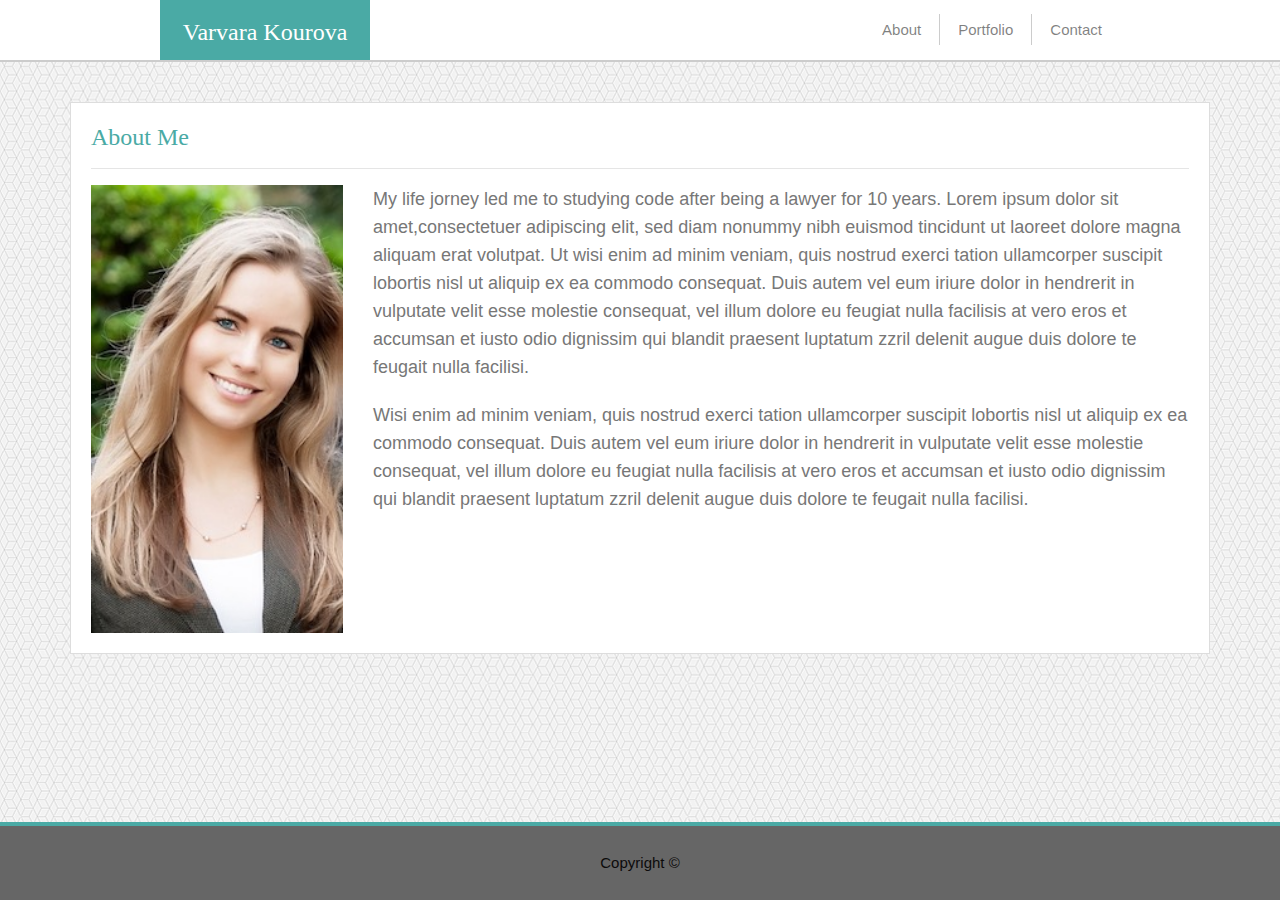
<file: index.htm>
<!DOCTYPE html>
<html lang="en-us">
<head>
    <meta charset="UTF-8">
    <meta name="viewport" content="width=device-width, initial-scale=1">

    <title>My Portfolio</title>

    <link rel="stylesheet" href="https://maxcdn.bootstrapcdn.com/bootstrap/4.0.0/css/bootstrap.min.css">
    <link rel="stylesheet" type="text/css" href="style.css">
</head>

<body>
    <nav class="navbar navbar-expand-lg navbar-barscha bg-barscha py-0 sticky-top">
        <div class="navbar-container">
            <h1 class="navbar-header fl">Varvara Kourova</h1>
            <button class="navbar-toggler fr" type="button" data-toggle="collapse" data-target="#navbarNav"
                aria-controls="navbarNav" aria-expanded="false" aria-label="Toggle navigation">
                <span class="navbar-toggler-icon"></span>
            </button>
            <div class="collapse navbar-collapse fr" id="navbarNav">
                <ul class="navbar-nav ml-auto">
                    <li class="nav-item">
                        <a class="nav-link" href="index.htm">About</a>
                    </li>
                    <li class="nav-item">
                        <a class="nav-link" href="portfolio.htm">Portfolio</a>
                    </li>
                    <li class="nav-item">
                        <a class="nav-link" href="contact.htm">Contact</a>
                    </li>
                </ul>
            </div>
        </div>
    </nav>
    <!-- End Nav -->

    <div class="container container-barscha">
        <div class="row">
            <div class="col-sm">
                <div class="page-header">
                    <h2>About Me</h2>
                    <hr>
                </div>
            </div>
        </div>
        <div class="row">
            <div class="col-md-3">
                <img src="assets/me.jpg" class="img-responsive">
            </div>
            <div class="col-md-9">
                <p>My life jorney led me to studying code after being a lawyer for 10 years. Lorem ipsum dolor sit
                    amet,consectetuer adipiscing elit, sed diam nonummy nibh euismod tincidunt ut laoreet dolore magna
                    aliquam erat volutpat. Ut wisi enim ad minim veniam, quis nostrud exerci tation ullamcorper
                    suscipit
                    lobortis nisl ut aliquip ex ea commodo consequat. Duis autem vel eum iriure dolor in hendrerit in
                    vulputate
                    velit esse molestie consequat, vel illum dolore eu feugiat nulla facilisis at vero eros et accumsan
                    et iusto odio dignissim qui blandit praesent luptatum zzril delenit augue duis dolore te feugait
                    nulla
                    facilisi.</p>
                <p>Wisi enim ad minim veniam, quis nostrud exerci tation ullamcorper suscipit lobortis nisl ut aliquip
                    ex ea commodo consequat. Duis autem vel eum iriure dolor in hendrerit in vulputate velit esse
                    molestie
                    consequat, vel illum dolore eu feugiat nulla facilisis at vero eros et accumsan et iusto odio
                    dignissim
                    qui blandit praesent luptatum zzril delenit augue duis dolore te feugait nulla facilisi.</p>

            </div>
        </div>
    </div>
    <footer class="page-footer fixed-bottom">
        <div class="footer-copyright text-center py-3">Copyright &copy;
        </div>
    </footer>
    <script src="https://ajax.googleapis.com/ajax/libs/jquery/1.11.3/jquery.min.js"></script>
    <script src="https://cdnjs.cloudflare.com/ajax/libs/popper.js/1.14.3/umd/popper.min.js"></script>
    <script src="https://maxcdn.bootstrapcdn.com/bootstrap/4.0.0/js/bootstrap.min.js"></script>
</body>

</html>
</file>
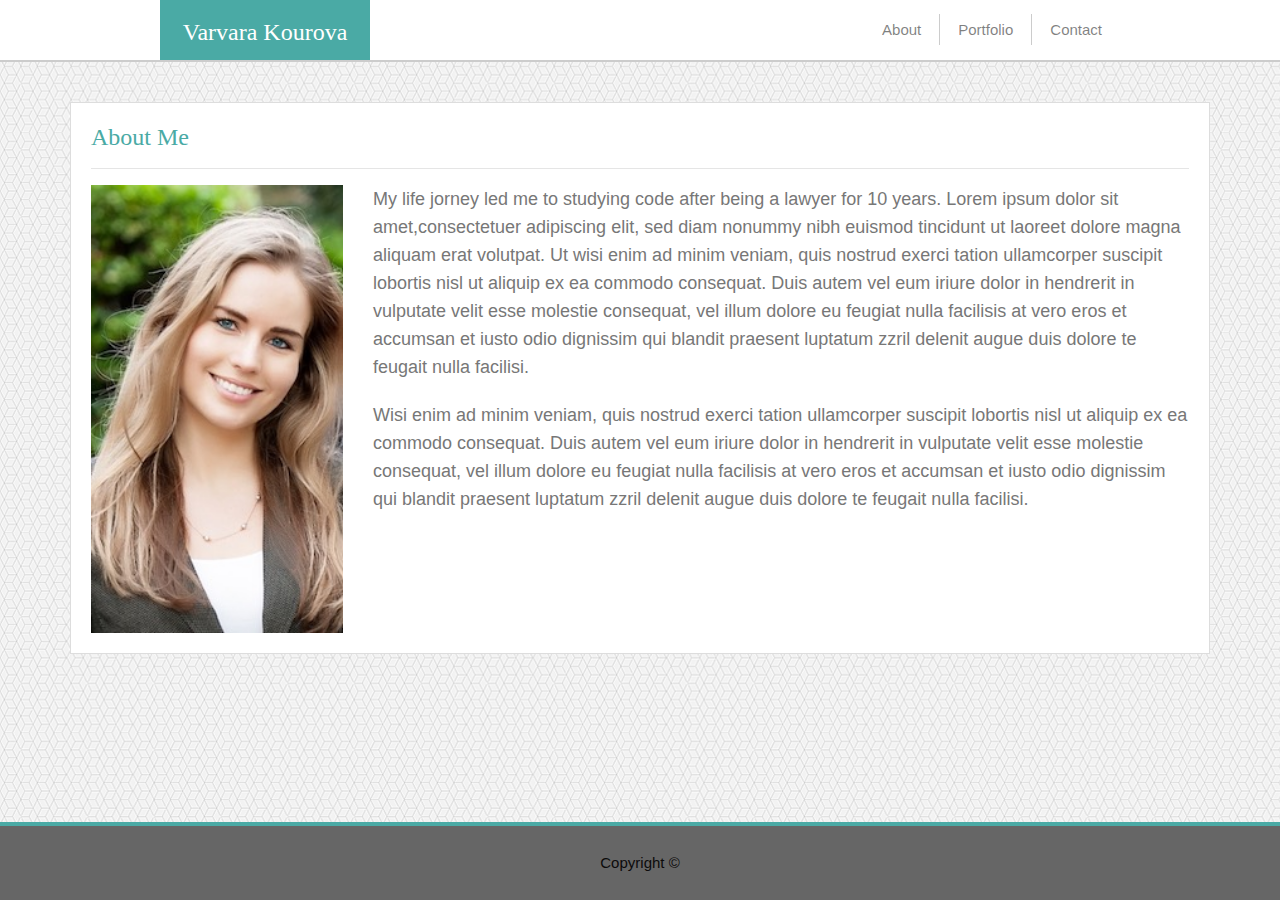
<file: Index.html>
<!DOCTYPE html>
<html lang="en-us">
<head>
    <meta charset="UTF-8">
    <meta name="viewport" content="width=device-width, initial-scale=1">

    <title>My Portfolio</title>

    <link rel="stylesheet" href="https://maxcdn.bootstrapcdn.com/bootstrap/4.0.0/css/bootstrap.min.css">
    <link rel="stylesheet" type="text/css" href="style.css">
</head>

<body>
    <nav class="navbar navbar-expand-lg navbar-barscha bg-barscha py-0 sticky-top">
        <div class="navbar-container">
            <h1 class="navbar-header fl">Varvara Kourova</h1>
            <button class="navbar-toggler fr" type="button" data-toggle="collapse" data-target="#navbarNav"
                aria-controls="navbarNav" aria-expanded="false" aria-label="Toggle navigation">
                <span class="navbar-toggler-icon"></span>
            </button>
            <div class="collapse navbar-collapse fr" id="navbarNav">
                <ul class="navbar-nav ml-auto">
                    <li class="nav-item">
                        <a class="nav-link" href="index.html">About</a>
                    </li>
                    <li class="nav-item">
                        <a class="nav-link" href="portfolio.html">Portfolio</a>
                    </li>
                    <li class="nav-item">
                        <a class="nav-link" href="contact.html">Contact</a>
                    </li>
                </ul>
            </div>
        </div>
    </nav>
    <!-- End Nav -->

    <div class="container container-barscha">
        <div class="row">
            <div class="col-sm">
                <div class="page-header">
                    <h2>About Me</h2>
                    <hr>
                </div>
            </div>
        </div>
        <div class="row">
            <div class="col-md-3">
                <img src="assets/me.jpg" class="img-responsive">
            </div>
            <div class="col-md-9">
                <p>My life jorney led me to studying code after being a lawyer for 10 years. Lorem ipsum dolor sit
                    amet,consectetuer adipiscing elit, sed diam nonummy nibh euismod tincidunt ut laoreet dolore magna
                    aliquam erat volutpat. Ut wisi enim ad minim veniam, quis nostrud exerci tation ullamcorper
                    suscipit
                    lobortis nisl ut aliquip ex ea commodo consequat. Duis autem vel eum iriure dolor in hendrerit in
                    vulputate
                    velit esse molestie consequat, vel illum dolore eu feugiat nulla facilisis at vero eros et accumsan
                    et iusto odio dignissim qui blandit praesent luptatum zzril delenit augue duis dolore te feugait
                    nulla
                    facilisi.</p>
                <p>Wisi enim ad minim veniam, quis nostrud exerci tation ullamcorper suscipit lobortis nisl ut aliquip
                    ex ea commodo consequat. Duis autem vel eum iriure dolor in hendrerit in vulputate velit esse
                    molestie
                    consequat, vel illum dolore eu feugiat nulla facilisis at vero eros et accumsan et iusto odio
                    dignissim
                    qui blandit praesent luptatum zzril delenit augue duis dolore te feugait nulla facilisi.</p>

            </div>
        </div>
    </div>
    <footer class="page-footer fixed-bottom">
        <div class="footer-copyright text-center py-3">Copyright &copy;
        </div>
    </footer>
    <script src="https://ajax.googleapis.com/ajax/libs/jquery/1.11.3/jquery.min.js"></script>
    <script src="https://cdnjs.cloudflare.com/ajax/libs/popper.js/1.14.3/umd/popper.min.js"></script>
    <script src="https://maxcdn.bootstrapcdn.com/bootstrap/4.0.0/js/bootstrap.min.js"></script>
</body>

</html>
</file>
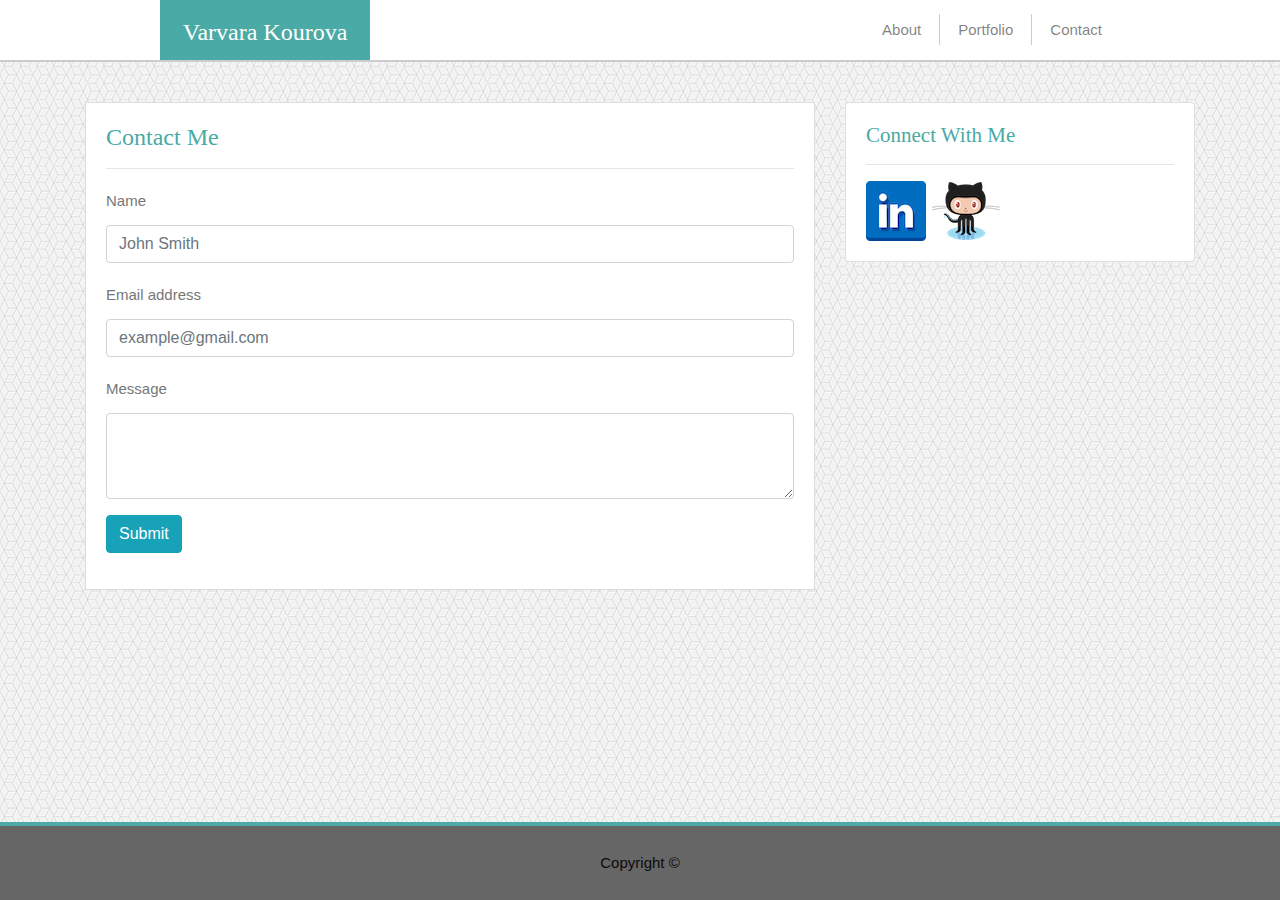
<file: contact.htm>
<!DOCTYPE html>
<html lang="en-us">
<head>
    <meta charset="UTF-8">
    <meta name="viewport" content="width=device-width, initial-scale=1">
    <title>My Portfolio</title>
    <link rel="stylesheet" href="https://maxcdn.bootstrapcdn.com/bootstrap/4.0.0/css/bootstrap.min.css">
    <link rel="stylesheet" type="text/css" href="style.css">
</head>
<body>
    <nav class="navbar navbar-expand-lg navbar-barscha bg-barscha py-0 sticky-top">
        <div class="navbar-container">
            <h1 class="navbar-header fl">Varvara Kourova</h1>
            <button class="navbar-toggler fr" type="button" data-toggle="collapse" data-target="#navbarNav"
                aria-controls="navbarNav" aria-expanded="false" aria-label="Toggle navigation">
                <span class="navbar-toggler-icon"></span>
            </button>
            <div class="collapse navbar-collapse fr" id="navbarNav">
                <ul class="navbar-nav ml-auto">
                    <li class="nav-item">
                        <a class="nav-link" href="index.htm">About</a>
                    </li>
                    <li class="nav-item">
                        <a class="nav-link" href="portfolio.htm">Portfolio</a>
                    </li>
                    <li class="nav-item">
                        <a class="nav-link" href="contact.htm">Contact</a>
                    </li>
                </ul>
            </div>
        </div>
    </nav>
    <!-- End Nav -->
    <div class="container">
        <div class="row">
            <div class="col-md-8">
                <div class="container-barscha">
                    <div class="row">
                        <div class="col-sm">
                            <div class="page-header">
                                <h2>Contact Me</h2>
                                <hr>
                            </div>
                        </div>
                    </div>
                    <form>
                        <div class="form-group">
                            <label for="exampleFormControlInput1">Name</label>
                            <input type="text" class="form-control" id="exampleFormControlInput1" placeholder="John Smith">
                        </div>
                        <div class="form-group">
                            <label for="exampleFormControlInput1">Email address</label>
                            <input type="email" class="form-control" id="exampleFormControlInput1" placeholder="example@gmail.com">
                        </div>

                        <div class="form-group">
                            <label for="exampleFormControlTextarea1">Message</label>
                            <textarea class="form-control" id="exampleFormControlTextarea1" rows="3"></textarea>
                        </div>
                        <div class="form-group">
                            <button type="button" class="btn btn-info">Submit</button>
                        </div>
                    </form>
                </div>
            </div>

            <div class="col-md-4">
                <div class="card card-barscha">
                    <div class="card-body">
                        <h3 class="card-title">Connect With Me</h3>
                        <hr>

                        <a href="https://www.linkedin.com/in/varvara-kourova-ab3706b2" target="blank">
                            <img src="assets/linkedin.png" alt=""></a>

                        <a href="https://github.com/Hellsrevenge" target="blank">
                            <img src="assets/Octocat.png" alt=""></a>

                    </div>
                </div>
            </div>
        </div>
        <footer class="page-footer fixed-bottom">
            <div class="footer-copyright text-center py-3">Copyright &copy;
            </div>
        </footer>
        <script src="https://ajax.googleapis.com/ajax/libs/jquery/1.11.3/jquery.min.js"></script>
        <script src="https://cdnjs.cloudflare.com/ajax/libs/popper.js/1.14.3/umd/popper.min.js"></script>
        <script src="https://maxcdn.bootstrapcdn.com/bootstrap/4.0.0/js/bootstrap.min.js"></script>
</body>
</html>
</file>
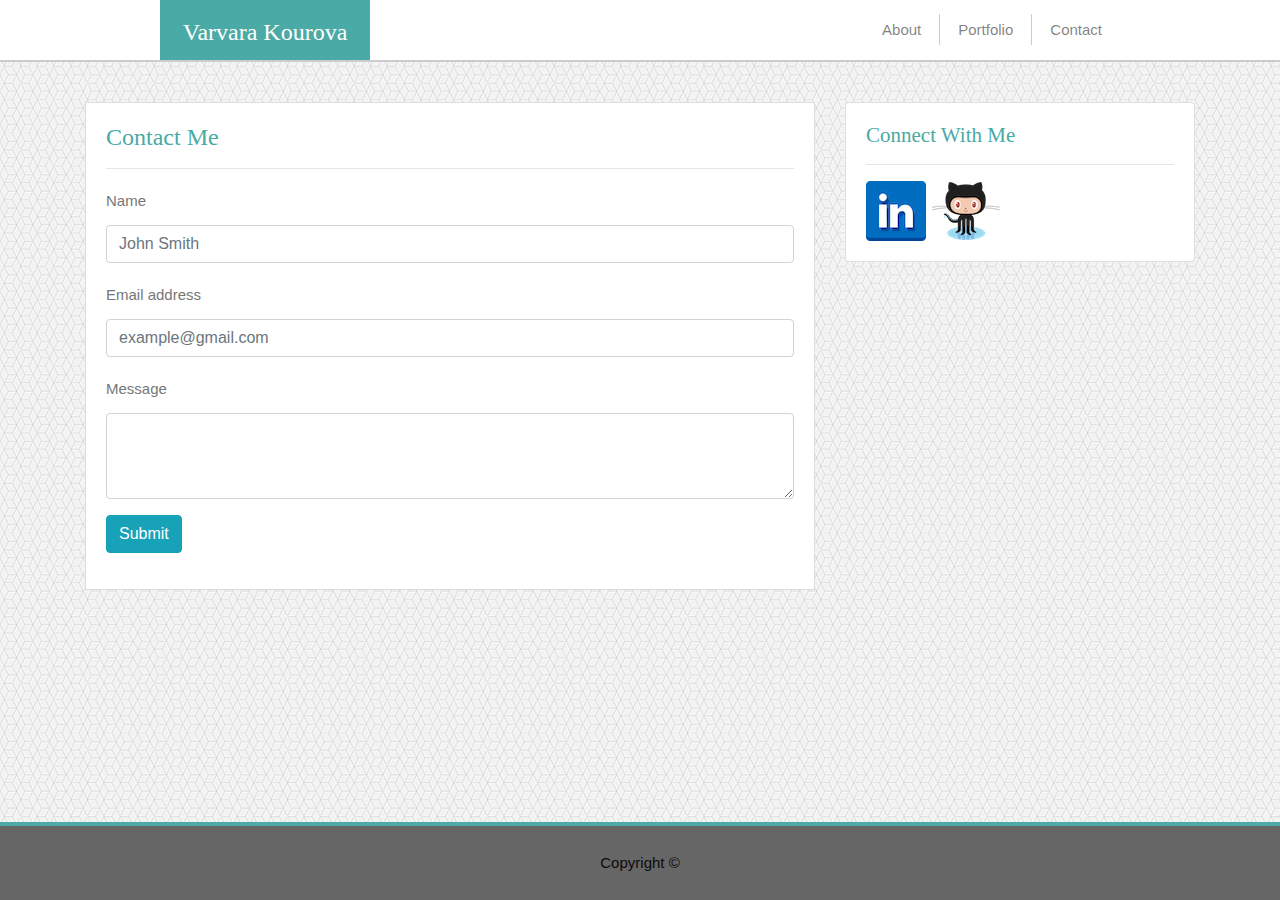
<file: Contact.html>
<!DOCTYPE html>
<html lang="en-us">
<head>
    <meta charset="UTF-8">
    <meta name="viewport" content="width=device-width, initial-scale=1">
    <title>My Portfolio</title>
    <link rel="stylesheet" href="https://maxcdn.bootstrapcdn.com/bootstrap/4.0.0/css/bootstrap.min.css">
    <link rel="stylesheet" type="text/css" href="style.css">
</head>
<body>
    <nav class="navbar navbar-expand-lg navbar-barscha bg-barscha py-0 sticky-top">
        <div class="navbar-container">
            <h1 class="navbar-header fl">Varvara Kourova</h1>
            <button class="navbar-toggler fr" type="button" data-toggle="collapse" data-target="#navbarNav"
                aria-controls="navbarNav" aria-expanded="false" aria-label="Toggle navigation">
                <span class="navbar-toggler-icon"></span>
            </button>
            <div class="collapse navbar-collapse fr" id="navbarNav">
                <ul class="navbar-nav ml-auto">
                    <li class="nav-item">
                        <a class="nav-link" href="index.html">About</a>
                    </li>
                    <li class="nav-item">
                        <a class="nav-link" href="portfolio.html">Portfolio</a>
                    </li>
                    <li class="nav-item">
                        <a class="nav-link" href="contact.html">Contact</a>
                    </li>
                </ul>
            </div>
        </div>
    </nav>
    <!-- End Nav -->
    <div class="container">
        <div class="row">
            <div class="col-md-8">
                <div class="container-barscha">
                    <div class="row">
                        <div class="col-sm">
                            <div class="page-header">
                                <h2>Contact Me</h2>
                                <hr>
                            </div>
                        </div>
                    </div>
                    <form>
                        <div class="form-group">
                            <label for="exampleFormControlInput1">Name</label>
                            <input type="text" class="form-control" id="exampleFormControlInput1" placeholder="John Smith">
                        </div>
                        <div class="form-group">
                            <label for="exampleFormControlInput1">Email address</label>
                            <input type="email" class="form-control" id="exampleFormControlInput1" placeholder="example@gmail.com">
                        </div>

                        <div class="form-group">
                            <label for="exampleFormControlTextarea1">Message</label>
                            <textarea class="form-control" id="exampleFormControlTextarea1" rows="3"></textarea>
                        </div>
                        <div class="form-group">
                            <button type="button" class="btn btn-info">Submit</button>
                        </div>
                    </form>
                </div>
            </div>

            <div class="col-md-4">
                <div class="card card-barscha">
                    <div class="card-body">
                        <h3 class="card-title">Connect With Me</h3>
                        <hr>

                        <a href="https://www.linkedin.com/in/varvara-kourova-ab3706b2" target="blank">
                            <img src="assets/linkedin.png" alt=""></a>

                        <a href="https://github.com/Hellsrevenge" target="blank">
                            <img src="assets/Octocat.png" alt=""></a>

                    </div>
                </div>
            </div>
        </div>
        <footer class="page-footer fixed-bottom">
            <div class="footer-copyright text-center py-3">Copyright &copy;
            </div>
        </footer>
        <script src="https://ajax.googleapis.com/ajax/libs/jquery/1.11.3/jquery.min.js"></script>
        <script src="https://cdnjs.cloudflare.com/ajax/libs/popper.js/1.14.3/umd/popper.min.js"></script>
        <script src="https://maxcdn.bootstrapcdn.com/bootstrap/4.0.0/js/bootstrap.min.js"></script>
</body>
</html>
</file>
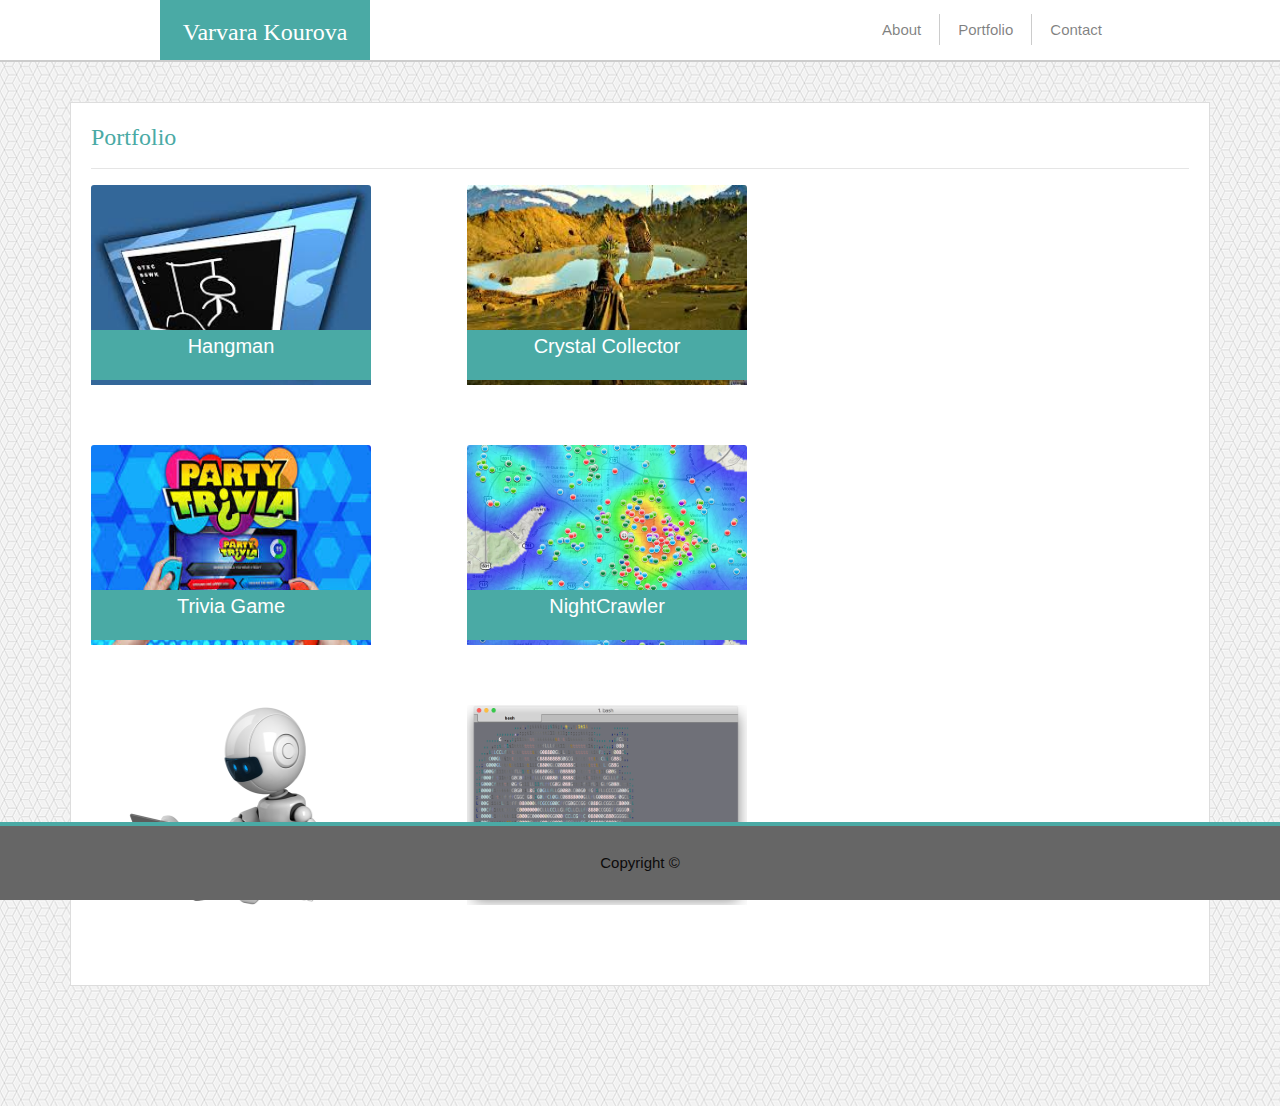
<file: portfolio.htm>
<!DOCTYPE html>
<html lang="en-us">
<head>
    <meta charset="UTF-8">
    <meta name="viewport" content="width=device-width, initial-scale=1">
    <title>My Portfolio</title>
    <link rel="stylesheet" href="https://maxcdn.bootstrapcdn.com/bootstrap/4.0.0/css/bootstrap.min.css">
    <link rel="stylesheet" type="text/css" href="style.css">
</head>

<body>
    <nav class="navbar navbar-expand-lg navbar-barscha bg-barscha py-0 sticky-top">
        <div class="navbar-container">
            <h1 class="navbar-header fl">Varvara Kourova</h1>
            <button class="navbar-toggler fr" type="button" data-toggle="collapse" data-target="#navbarNav"
                aria-controls="navbarNav" aria-expanded="false" aria-label="Toggle navigation">
                <span class="navbar-toggler-icon"></span>
            </button>
            <div class="collapse navbar-collapse fr" id="navbarNav">
                <ul class="navbar-nav ml-auto">
                    <li class="nav-item">
                        <a class="nav-link" href="index.htm">About</a>
                    </li>
                    <li class="nav-item">
                        <a class="nav-link" href="portfolio.htm">Portfolio</a>
                    </li>
                    <li class="nav-item">
                        <a class="nav-link" href="contact.htm">Contact</a>
                    </li>
                </ul>
            </div>
        </div>
    </nav>
    <!-- End Nav -->
    <div class="container container-barscha">
        <div class="row">
            <div class="col-sm">
                <div class="page-header">
                    <h2>Portfolio</h2>
                    <hr>
                </div>
            </div>
        </div>
        <div class="row">
            <div class="col-md-12">
                <div class="container-portfolio">
                    <div class="row">
                        <div class="col-md-4">
                            <div class="thumbnail">
                                <div class=pic>
                                    <img class="card-img-top" src="assets/hangman.jpeg">
                                </div>
                                <div class="grinch">
                                    <a href="https://hellsrevenge.github.io/Word-Guess-Game/">Hangman</a>
                                </div>
                            </div>
                        </div>
                        <div class="col-md-4">
                            <div class="thumbnail">
                                <div class=pic>
                                    <img class="card-img-top" src="assets/rpg.jpeg">
                                </div>
                                <div class="grinch">
                                    <a href="https://hellsrevenge.github.io/unit-4-game/">Crystal Collector</a>
                                </div>
                            </div>
                        </div>
                    </div>
                    <div class="row">
                        <div class="col-md-4">
                            <div class="thumbnail">
                                <div class=pic>
                                    <img class="card-img-top" src="assets/trivia.jpeg">

                                </div>
                                <div class="grinch">
                                    <a href="https://hellsrevenge.github.io/TriviaGame/">Trivia Game</a>
                                </div>
                            </div>
                        </div>
                        <div class="col-md-4">
                            <div class="thumbnail">
                                <div class=pic>
                                    <img class="card-img-top" src="assets/hotspot.jpg">
                                </div>
                                <div class="grinch">
                                    <a href="https://hellsrevenge.github.io/bcbc-project1/">NightCrawler</a>
                                </div>
                            </div>
                        </div>
                    </div>
                    <div class="row">
                        <div class="col-md-4">
                            <div class="thumbnail">
                                <div class=pic>
                                    <img class="card-img-top" src="assets/bot.jpg">
                                </div>
                                <div class="grinch">
                                    <a href="https://github.com/Hellsrevenge/-liri-node-app">Liri-Node-Bot</a>
                                </div>
                            </div>
                        </div>
                        <div class="col-md-4">
                            <div class="thumbnail">
                                <div class=pic>
                                    <img class="card-img-top" src="assets/console.png">
                                </div>
                                <div class="grinch">
                                    <a href="https://github.com/Hellsrevenge/Hangman-Node">Hangman-Node</a>
                                </div>
                            </div>
                        </div>
                    </div>
                </div>
            </div>
        </div>
    </div>

    <footer class="page-footer fixed-bottom">
        <div class="footer-copyright text-center py-3">Copyright &copy;
        </div>
    </footer>

    <script src="https://ajax.googleapis.com/ajax/libs/jquery/1.11.3/jquery.min.js"></script>
    <script src="https://cdnjs.cloudflare.com/ajax/libs/popper.js/1.14.3/umd/popper.min.js"></script>
    <script src="https://maxcdn.bootstrapcdn.com/bootstrap/4.0.0/js/bootstrap.min.js"></script>
</body>
</html>
</file>
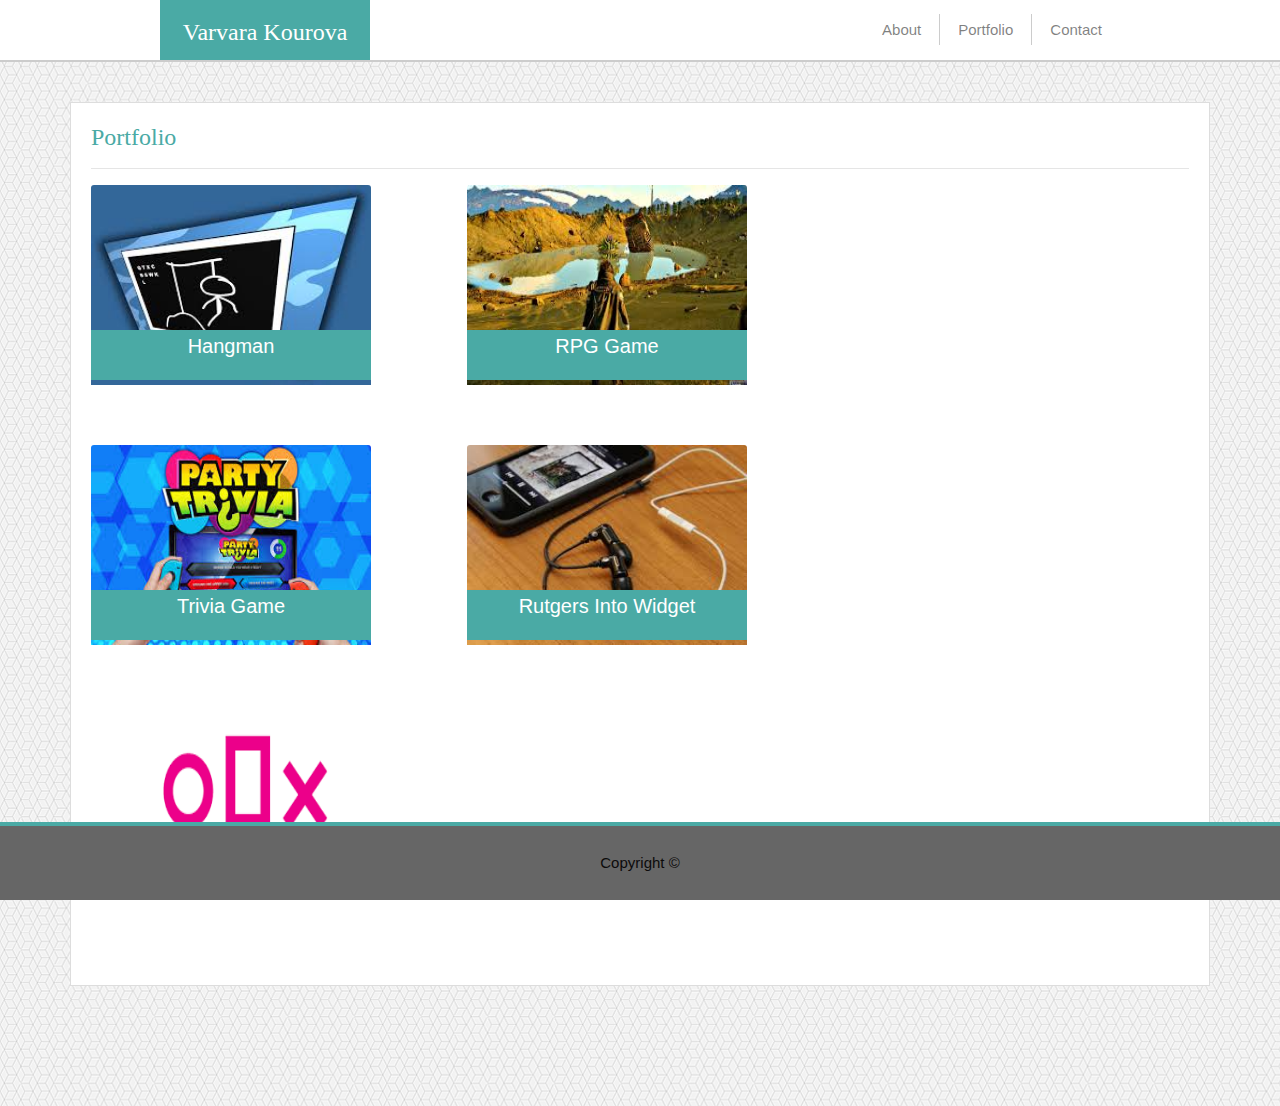
<file: Portfolio.html>
<!DOCTYPE html>
<html lang="en-us">
<head>
    <meta charset="UTF-8">
    <meta name="viewport" content="width=device-width, initial-scale=1">
    <title>My Portfolio</title>
    <link rel="stylesheet" href="https://maxcdn.bootstrapcdn.com/bootstrap/4.0.0/css/bootstrap.min.css">
    <link rel="stylesheet" type="text/css" href="style.css">
</head>

<body>
    <nav class="navbar navbar-expand-lg navbar-barscha bg-barscha py-0 sticky-top">
        <div class="navbar-container">
            <h1 class="navbar-header fl">Varvara Kourova</h1>
            <button class="navbar-toggler fr" type="button" data-toggle="collapse" data-target="#navbarNav"
                aria-controls="navbarNav" aria-expanded="false" aria-label="Toggle navigation">
                <span class="navbar-toggler-icon"></span>
            </button>
            <div class="collapse navbar-collapse fr" id="navbarNav">
                <ul class="navbar-nav ml-auto">
                    <li class="nav-item">
                        <a class="nav-link" href="index.html">About</a>
                    </li>
                    <li class="nav-item">
                        <a class="nav-link" href="portfolio.html">Portfolio</a>
                    </li>
                    <li class="nav-item">
                        <a class="nav-link" href="contact.html">Contact</a>
                    </li>
                </ul>
            </div>
        </div>
    </nav>
    <!-- End Nav -->
    <div class="container container-barscha">
        <div class="row">
            <div class="col-sm">
                <div class="page-header">
                    <h2>Portfolio</h2>
                    <hr>
                </div>
            </div>
        </div>
        <div class="row">
            <div class="col-md-12">
                <div class="container-portfolio">
                    <div class="row">
                        <div class="col-md-4">
                            <div class="thumbnail">
                                <div class=pic>
                                    <img class="card-img-top" src="assets/hangman.jpeg">
                                </div>
                                <div class="grinch">
                                    <a href="">Hangman</a>
                                </div>
                            </div>
                        </div>
                        <div class="col-md-4">
                            <div class="thumbnail">
                                <div class=pic>
                                    <img class="card-img-top" src="assets/rpg.jpeg">
                                </div>
                                <div class="grinch">
                                    <a href="">RPG Game</a>
                                </div>
                            </div>
                        </div>
                    </div>
                    <div class="row">
                        <div class="col-md-4">
                            <div class="thumbnail">
                                <div class=pic>
                                    <img class="card-img-top" src="assets/trivia.jpeg">

                                </div>
                                <div class="grinch">
                                    <a href="">Trivia Game</a>
                                </div>
                            </div>
                        </div>
                        <div class="col-md-4">
                            <div class="thumbnail">
                                <div class=pic>
                                    <img class="card-img-top" src="assets/rutgers.jpeg">
                                </div>
                                <div class="grinch">
                                    <a href="">Rutgers Into Widget</a>
                                </div>
                            </div>
                        </div>
                    </div>
                    <div class="col-md-4">
                        <div class="thumbnail">
                            <div class=pic>
                                <img class="card-img-top" src="assets/rockpaperscissors.png">
                            </div>
                            <div class="grinch">
                                <a href="">Rock Paper Scissors</a>
                            </div>
                        </div>
                    </div>
                </div>
            </div>
        </div>
    </div>

    <footer class="page-footer fixed-bottom">
        <div class="footer-copyright text-center py-3">Copyright &copy;
        </div>
    </footer>

    <script src="https://ajax.googleapis.com/ajax/libs/jquery/1.11.3/jquery.min.js"></script>
    <script src="https://cdnjs.cloudflare.com/ajax/libs/popper.js/1.14.3/umd/popper.min.js"></script>
    <script src="https://maxcdn.bootstrapcdn.com/bootstrap/4.0.0/js/bootstrap.min.js"></script>
</body>
</html>
</file>
<file: style.css>
body {
  padding:0 0 60px;
  margin:0;
  font-size: 15px;
  line-height: 32px;
  color: #777777;
  background:url(assets/qbkls.png);
  font-family: 'Arial', 'Helvetica Neue', 'Helvetica', 'sans-serif';
} 
h1 {
  font-size: 24px;
  line-height: 45px;
  margin-top: 11px;
  font-family: 'Georgia', Times, Times New Roman, serif;
  background-color: green;
  color: white;
}
p {
  margin-bottom: 20px;
  font-size: 18px;
  line-height: 28px;
}
h2 {
  color:#4aaaa5;
  font-size: 24px;
  font-family: 'Georgia', Times, Times New Roman, serif;
}
h3 {
  font-family: 'Georgia', Times, Times New Roman, serif;
  font-size:21px;
  color:#4aaaa5;
}
footer {
  background: #666666;
  border-top: 4px #4aaaa5 solid;
  text-align: center;
  padding:5px 0;
  position:fixed;
  bottom:0px;
  width:100%;
  color:rgb(12, 11, 11);
}
.grinch {
  background: #4aaaa5;
  position:absolute;
  bottom:5px;
  width: 280px;
  height: 50px;
  text-align: center;
  font-size: 20px;
}
.grinch a {
  color:white;
  text-decoration: none;
}
.navbar-container {
  width: 960px;
  margin: 0 auto;
}
.navbar-header {
  margin:0;  
  padding: 10px;
  text-align: center;
  background: #4aaaa5;
  width: 210px;
  color: #ffffff;
  height: 60px;
}
.fl {
  float: left;
}
.fr {
  float: right;
}
.bg-barscha {
  background: #ffffff;
  border-bottom: 2px solid #cccccc;
}
.navbar-barscha {
  margin: 0 0 40px;
  padding: 0;
}
.navbar-barscha .navbar-nav {
  margin-top: 14px;
}
.navbar-barscha .navbar-nav .nav-link {
  color: rgba(0,0,0,.5);
}
.navbar-barscha .navbar-nav .nav-item {
  padding: 0 10px;
  border-left: 1px solid #cccccc;
  line-height: 15px;
}
.navbar-barscha .navbar-nav .nav-item:first-child {
  border: 0;
}
.navbar-barscha .navbar-toggler-icon {
  background-image:url("data:image/svg+xml;charset=utf8,%3Csvg viewBox='0 0 30 30' xmlns='http://www.w3.org/2000/svg'%3E%3Cpath stroke='rgba(0, 0, 0, 0.5)' stroke-width='2' stroke-linecap='round' stroke-miterlimit='10' d='M4 7h22M4 15h22M4 23h22'/%3E%3C/svg%3E")
}
.container-barscha {
  padding: 20px;
  margin: 0 auto 60px;
  border: 1px solid #dddddd;
  background: #ffffff;
}
.myimage {
  width: 200px;
}
.pic img{
  width: 280px;
  height: 200px;
}
.thumbnail {
  margin: 0 40px 60px 0;
  position: relative;
  width: 280px;
}
.img-responsive {
  width: 100%;
}
.card-barscha {
  margin-bottom: 40px;
}
@media (min-width: 768px) {
  .col-md-4 {
    max-width: 100%;
  }
}
</file>
